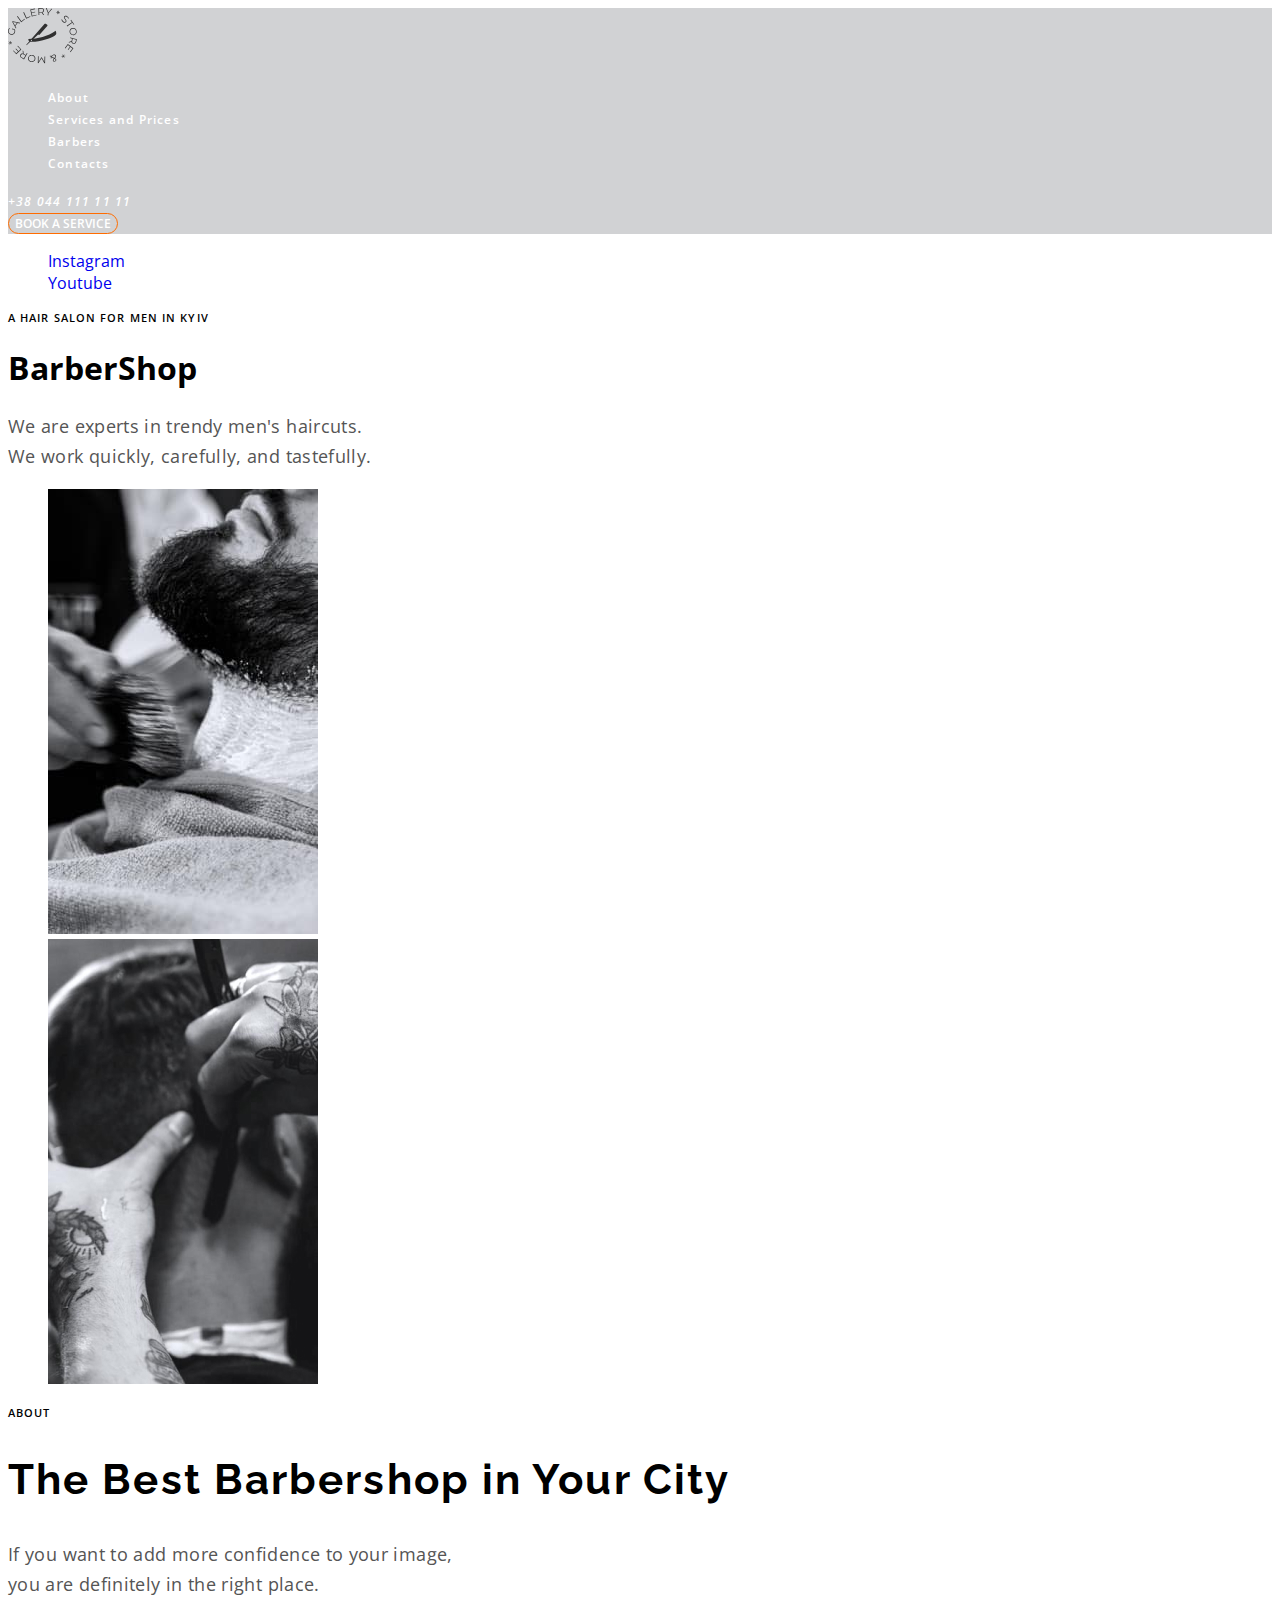
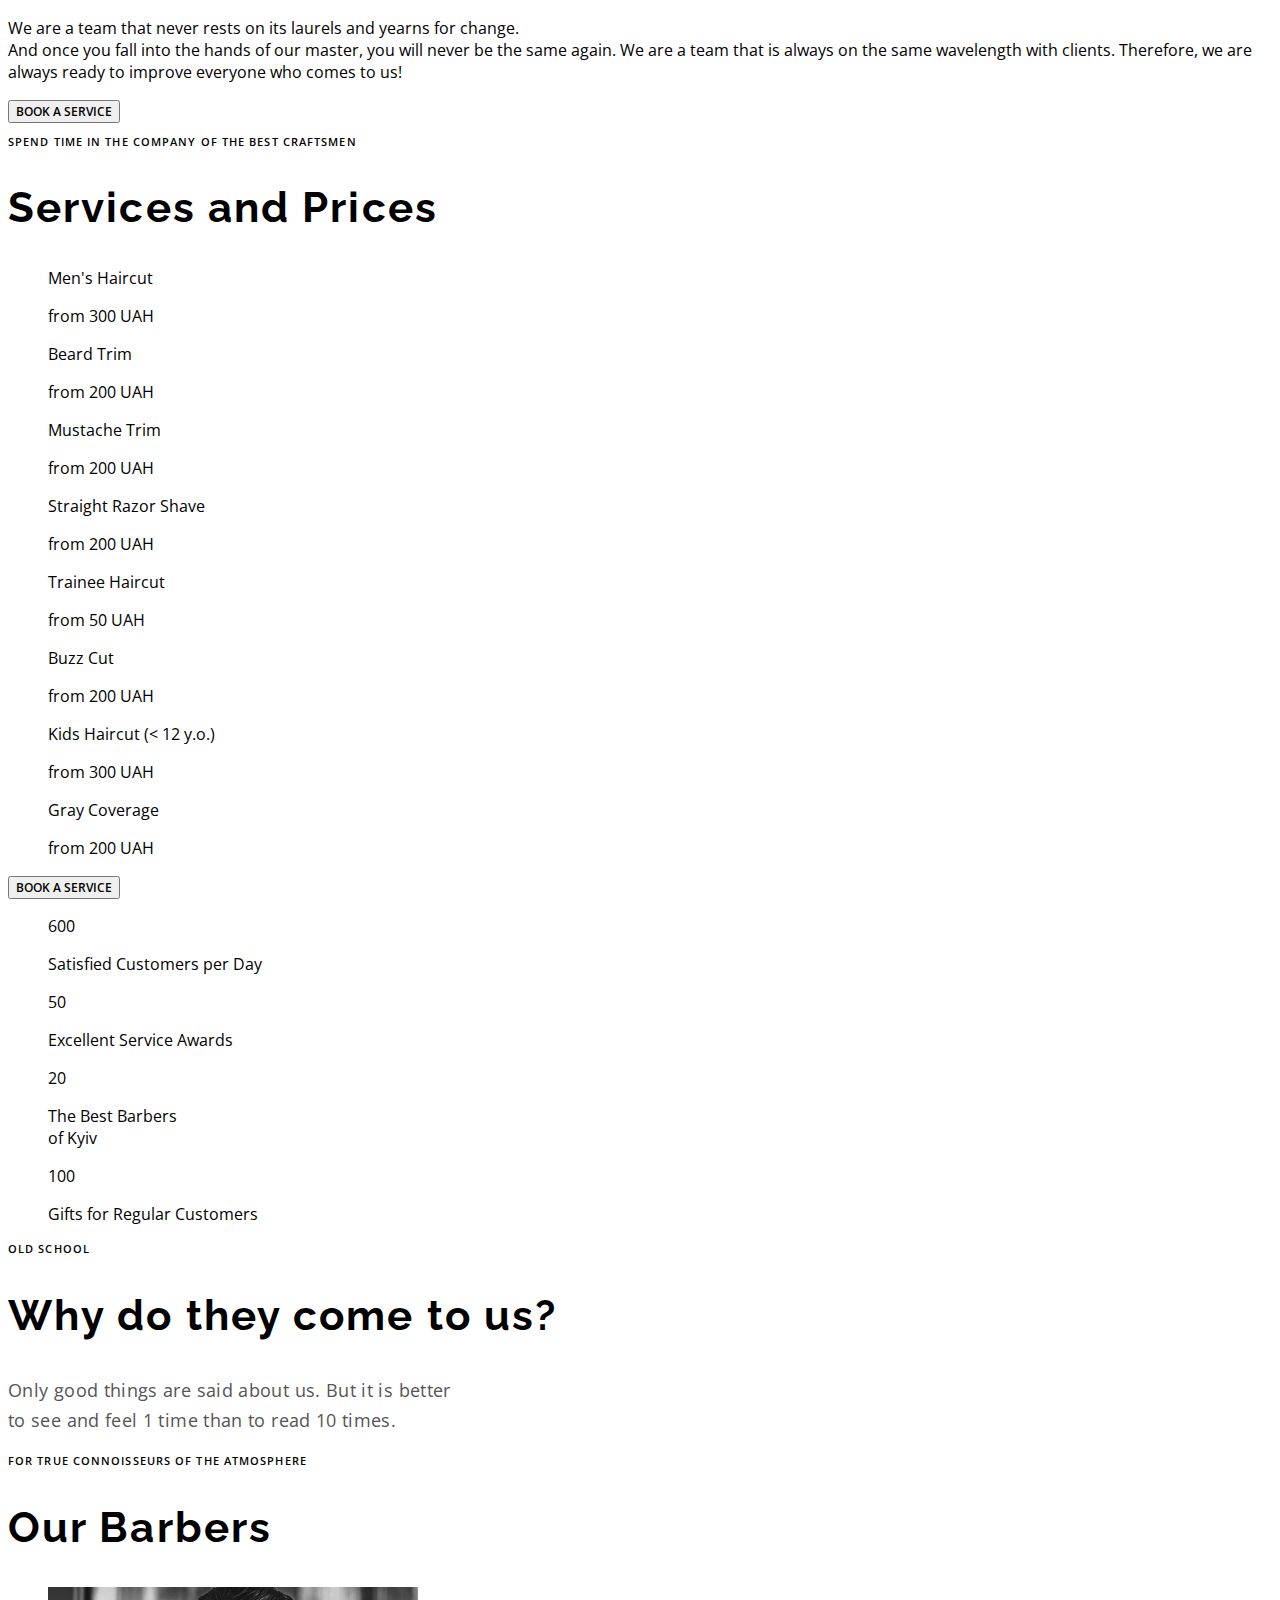
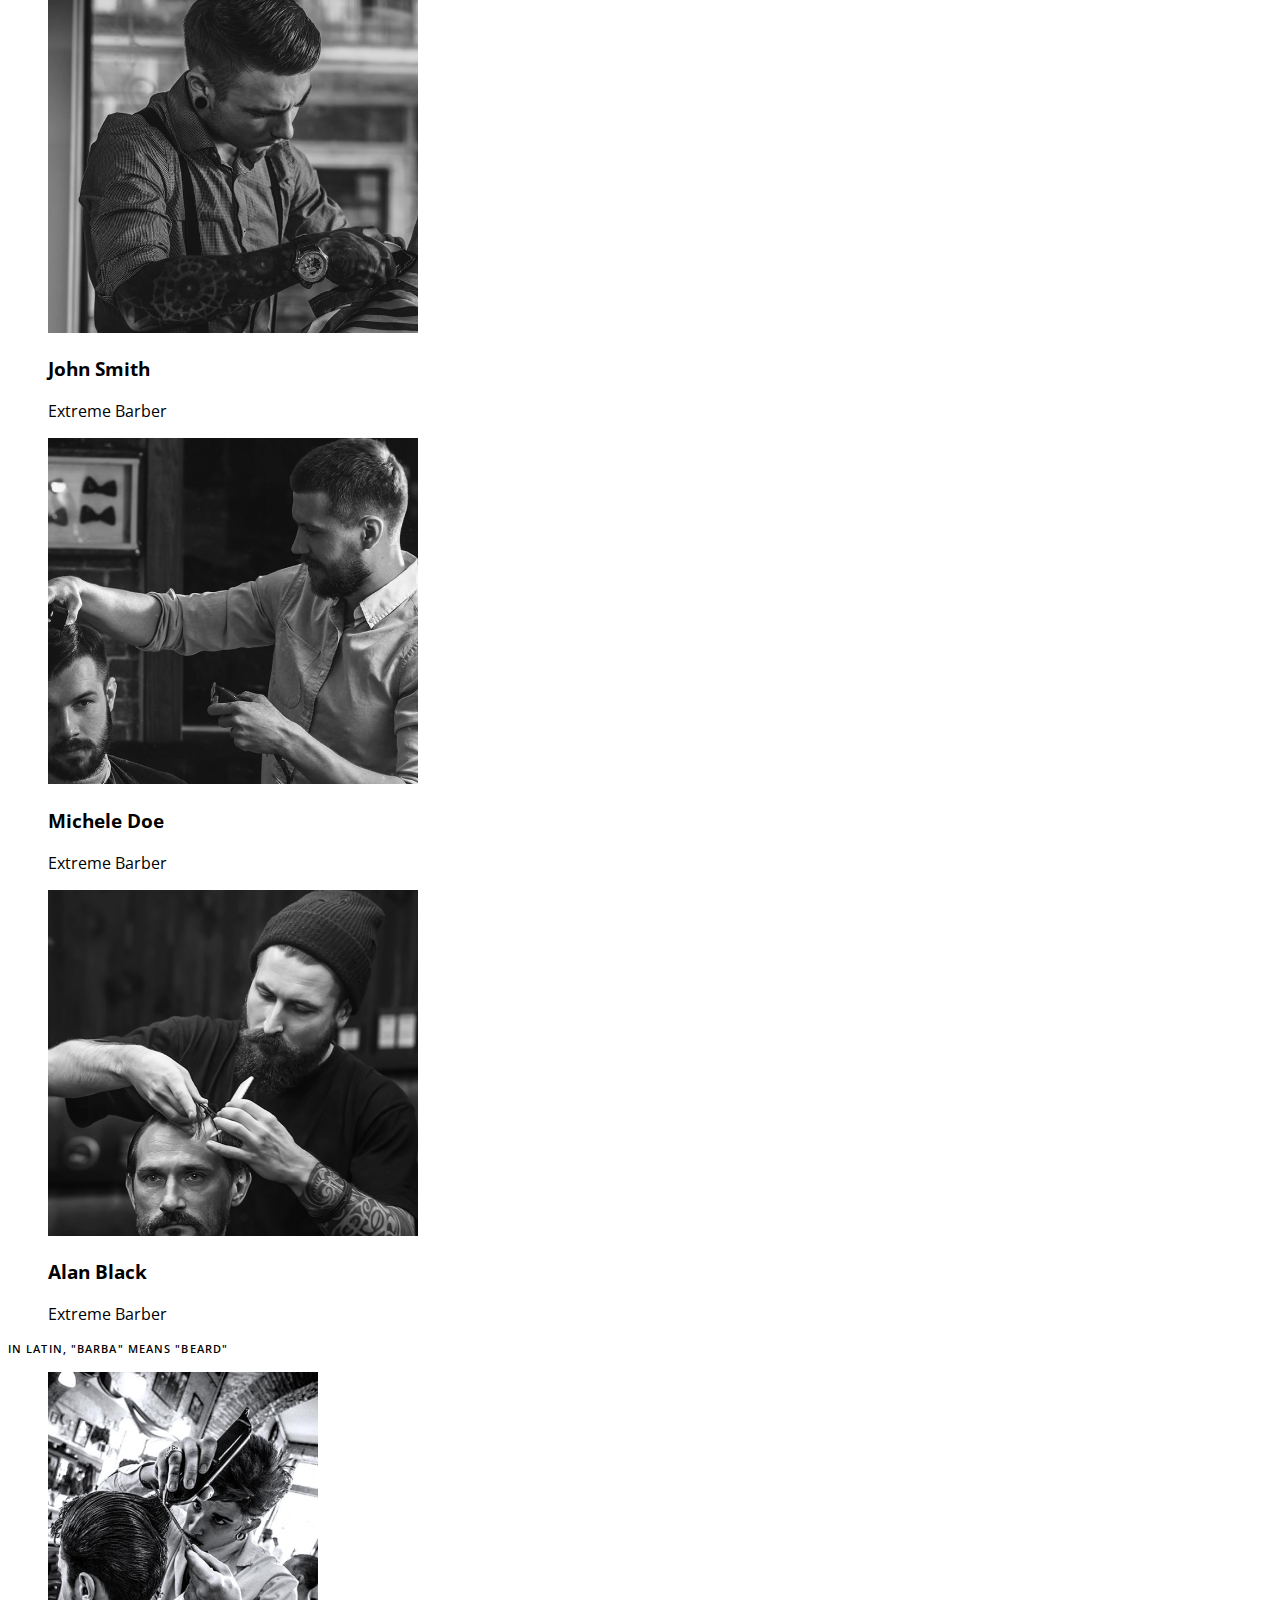
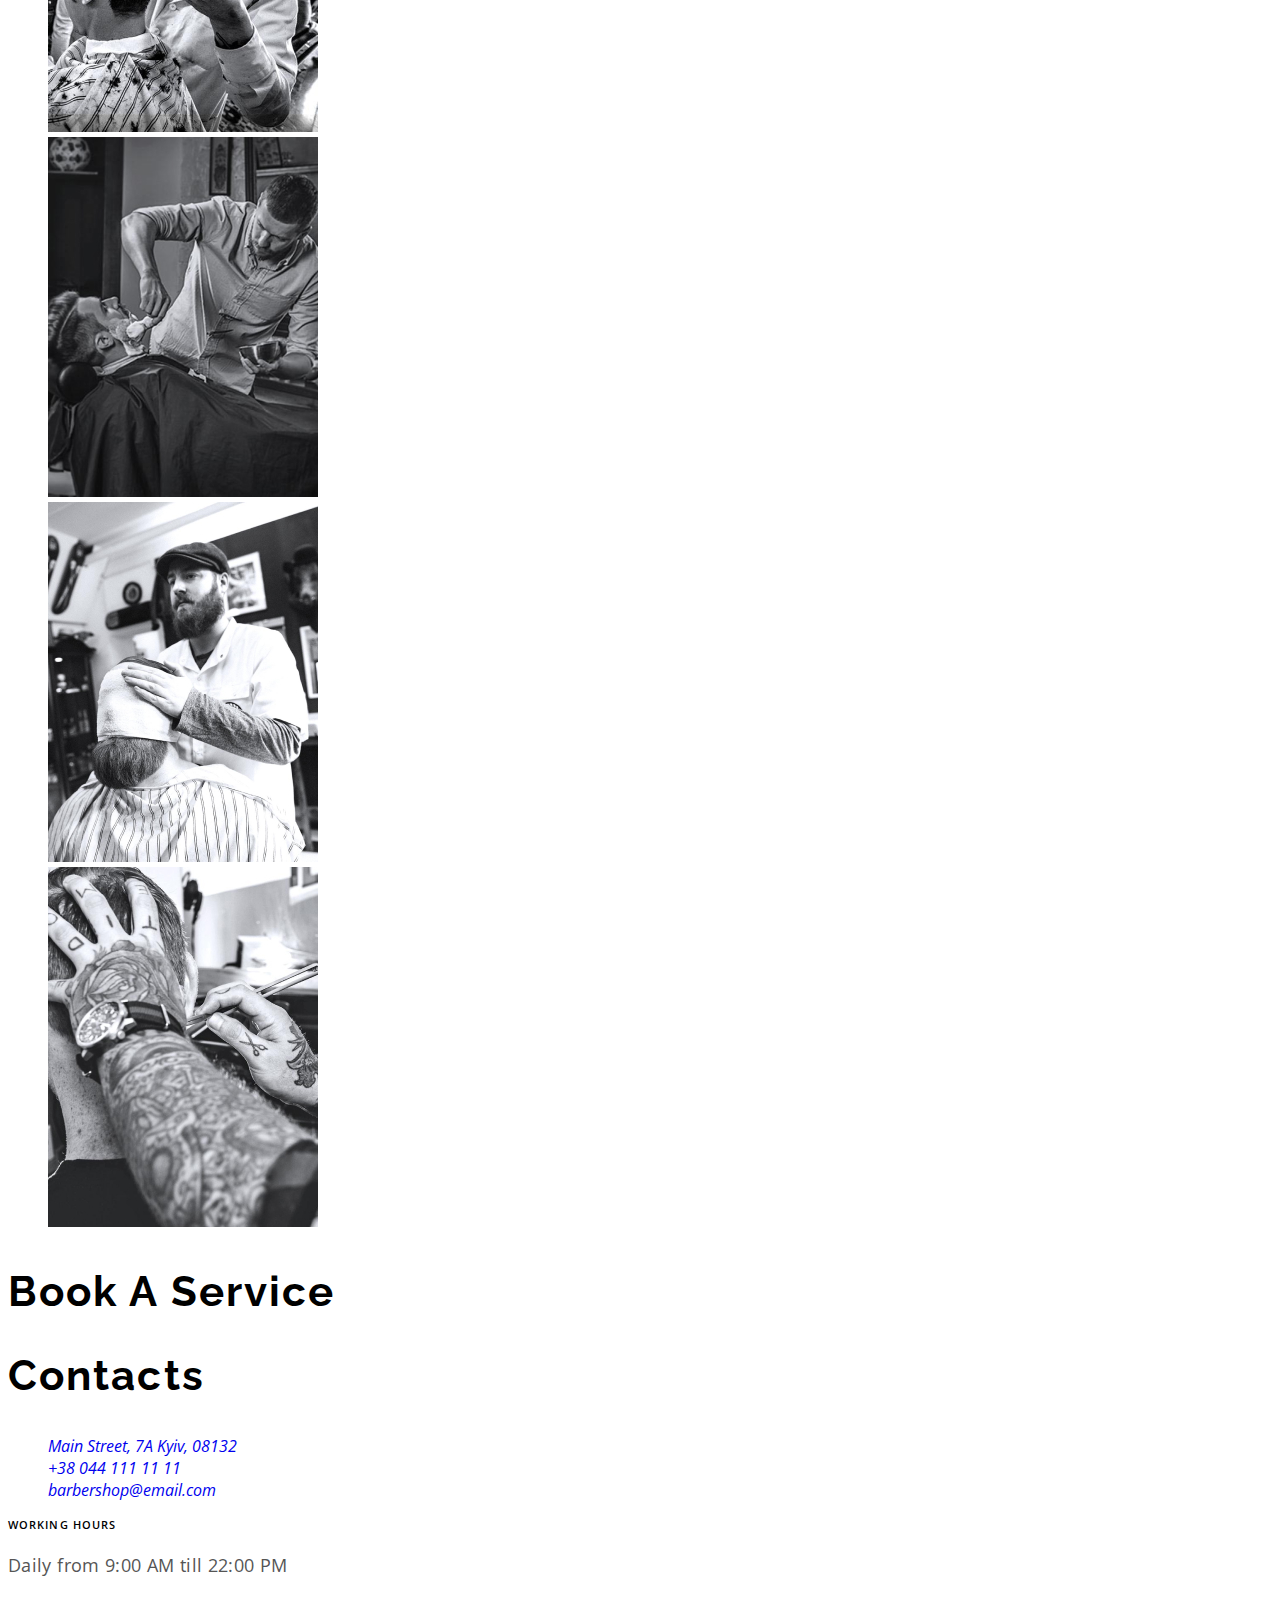
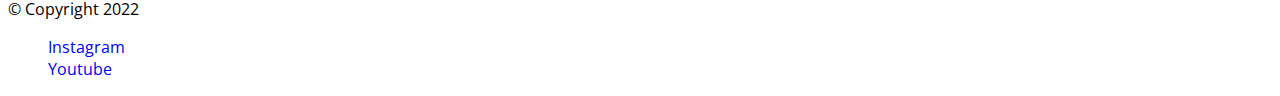
<file: index.html>
<!DOCTYPE html>
<html lang="en">
    <head>
        <meta charset="UTF-8" />
        <meta name="viewport" content="width=device-width, initial-scale=1.0" />
        <title>BarberShop</title>

        <!-- FONTS -->
        <link rel="preconnect" href="https://fonts.googleapis.com" />
        <link rel="preconnect" href="https://fonts.gstatic.com" crossorigin />
        <link href="https://fonts.googleapis.com/css2?family=Open+Sans:wght@400;600;700&family=Raleway:wght@700&display=swap" rel="stylesheet" />

        <!-- CSS -->
        <link rel="stylesheet" href="./css/styles.css" />
    </head>
    <body>
        <!-- HEADER -->
        <header class="header">
            <!-- Navigation Bar -->
            <nav class="header-navigation">
                <a class="header-logo" href="./index.html">
                    <img src="./images/logo.svg" alt="Logo" />
                </a>

                <ul class="header-list list">
                    <li class="header-item">
                        <a class="header-link link" href="">About</a>
                    </li>
                    <li class="header-item">
                        <a class="header-link link" href="">Services and Prices</a>
                    </li>
                    <li class="header-item">
                        <a class="header-link link" href="">Barbers</a>
                    </li>
                    <li class="header-item">
                        <a class="header-link link" href="">Contacts</a>
                    </li>
                </ul>
            </nav>

            <address class="header-address">
                <a class="header-address-link link" href="tel:+380441111111">+38 044 111 11 11</a>
            </address>
            <button class="header-button button" type="button">Book a Service</button>
        </header>

        <!-- MAIN -->
        <main>
            <!-- Hero Section -->
            <section class="hero">
                <ul class="hero-list list">
                    <li class="hero-item">
                        <a class="hero-link link" href="https://instagram.com" target="_blank" rel="noopener noreferrer">Instagram</a>
                    </li>
                    <li class="hero-item">
                        <a class="hero-link link" href="https://youtube.com" target="_blank" rel="noopener noreferrer">Youtube</a>
                    </li>
                </ul>

                <p class="hero-top-text top-text">A hair salon for men in Kyiv</p>
                <h1 class="hero-title">BarberShop</h1>
                <p class="hero-bottom-text bottom-text">
                    We are experts in trendy men's haircuts.
                    <br />
                    We work quickly, carefully, and tastefully.
                </p>
            </section>

            <!-- About Section -->
            <section class="about">
                <ul class="about-list list">
                    <li class="about-item">
                        <img src="./images/about-img-1.jpg" alt="about image 1" width="270" height="445" />
                    </li>
                    <li class="about-item">
                        <img src="./images/about-img-2.jpg" alt="about image 2" width="270" height="445" />
                    </li>
                </ul>
                <p class="about-top-text top-text">about</p>
                <h2 class="about-title section-title">The Best Barbershop in Your City</h2>
                <p class="about-bottom-text bottom-text">
                    If you want to add more confidence to your image,<br />
                    you are definitely in the right place.
                </p>

                <p class="about-text">
                    We are a team that never rests on its laurels and yearns for change.
                    <br />

                    And once you fall into the hands of our master, you will never be the same again. We are a team that is always on the same
                    wavelength with clients. Therefore, we are always ready to improve everyone who comes to us!
                </p>

                <button class="about-button button" type="button">Book a Service</button>
            </section>

            <!-- Services and Prices -->
            <section class="prices">
                <p class="prices-top-text top-text">Spend time in the company of the best craftsmen</p>
                <h2 class="prices-title section-title">Services and Prices</h2>

                <ul class="prices-list list">
                    <li class="prices-item">
                        <p class="prices-item-text">Men's Haircut</p>
                        <p class="prices-item-text">from 300 UAH</p>
                    </li>
                    <li class="prices-item">
                        <p class="prices-item-text">Beard Trim</p>
                        <p class="prices-item-text">from 200 UAH</p>
                    </li>
                    <li class="prices-item">
                        <p class="prices-item-text">Mustache Trim</p>
                        <p class="prices-item-text">from 200 UAH</p>
                    </li>
                    <li class="prices-item">
                        <p class="prices-item-text">Straight Razor Shave</p>
                        <p class="prices-item-text">from 200 UAH</p>
                    </li>
                </ul>

                <ul class="prices-list list">
                    <li class="prices-item">
                        <p class="prices-item-text">Trainee Haircut</p>
                        <p class="prices-item-text">from 50 UAH</p>
                    </li>
                    <li class="prices-item">
                        <p class="prices-item-text">Buzz Cut</p>
                        <p class="prices-item-text">from 200 UAH</p>
                    </li>
                    <li class="prices-item">
                        <p class="prices-item-text">Kids Haircut (&lt; 12 y.o.)</p>
                        <p class="prices-item-text">from 300 UAH</p>
                    </li>
                    <li class="prices-item">
                        <p class="prices-item-text">Gray Coverage</p>
                        <p class="prices-item-text">from 200 UAH</p>
                    </li>
                </ul>

                <button class="prices-button button" type="button">Book a Service</button>
            </section>

            <!-- Why us/benefits section -->
            <section class="benefits">
                <ul class="benefits-list list">
                    <li class="benefits-item">
                        <span class="benefits-item-count">600</span>
                        <p class="benefits-item-text">Satisfied Customers per Day</p>
                    </li>
                    <li class="benefits-item">
                        <span class="benefits-item-count">50</span>
                        <p class="benefits-item-text">Excellent Service Awards</p>
                    </li>
                    <li class="benefits-item">
                        <span class="benefits-item-count">20</span>
                        <p class="benefits-item-text">
                            The Best Barbers <br />
                            of Kyiv
                        </p>
                    </li>
                    <li class="benefits-item">
                        <span class="benefits-item-count">100</span>
                        <p class="benefits-item-text">Gifts for Regular Customers</p>
                    </li>
                </ul>
                <p class="benefits-top-text top-text">Old School</p>
                <h2 class="benefits-title section-title">Why do they come to us?</h2>
                <p class="benefits-bottom-text bottom-text">
                    Only good things are said about us. But it is better <br />to see and feel 1 time than to read 10 times.
                </p>
            </section>

            <!-- Barbers Section -->
            <section class="barbers">
                <p class="barbers-top-text top-text">for true connoisseurs of the atmosphere</p>
                <h2 class="barbers-title section-title">Our Barbers</h2>
                <ul class="barbers-list list">
                    <li class="barbers-item">
                        <img src="./images/barber-img-1.jpg" alt="barber image 1" width="370" height="346" />
                        <h3 class="barbers-item-title">John Smith</h3>
                        <p class="barbers-item-text">Extreme Barber</p>
                    </li>
                    <li class="barbers-item">
                        <img src="./images/barber-img-2.jpg" alt="barber image 2" width="370" height="346" />
                        <h3 class="barbers-item-title">Michele Doe</h3>
                        <p class="barbers-item-text">Extreme Barber</p>
                    </li>
                    <li class="barbers-item">
                        <img src="./images/barber-img-3.jpg" alt="barber image 3" width="370" height="346" />
                        <h3 class="barbers-item-title">Alan Black</h3>
                        <p class="barbers-item-text">Extreme Barber</p>
                    </li>
                </ul>
            </section>

            <!-- Portfolio Section -->
            <section class="portfolio">
                <p class="portfolio-top-text top-text">In Latin, "barba" means "beard"</p>
                <h2 hidden>Portfolio</h2>

                <ul class="portfolio-list list">
                    <li class="portfolio-item">
                        <img src="./images/portfolio-img-1.jpg" alt="portfolio image 1" width="270" height="360" />
                    </li>
                    <li class="portfolio-item">
                        <img src="./images/portfolio-img-2.jpg" alt="portfolio image 2" width="270" height="360" />
                    </li>
                    <li class="portfolio-item">
                        <img src="./images/portfolio-img-3.jpg" alt="portfolio image 3" width="270" height="360" />
                    </li>
                    <li class="portfolio-item">
                        <img src="./images/portfolio-img-4.jpg" alt="portfolio image 4" width="270" height="360" />
                    </li>
                </ul>
            </section>

            <!-- Booking Section -->
            <section class="booking">
                <h2 class="booking-title section-title">Book A Service</h2>
            </section>

            <!-- Contacts Section -->
            <section class="contacts">
                <h2 class="contacts-title section-title">Contacts</h2>
                <address class="contacts-address">
                    <ul class="contacts-list list">
                        <li class="contacts-item">
                            <a class="contacts-link link" href="https://goo.gl/maps/FisEgaamXhV5WUBU8" target="_blank" rel="noopener noreferrer"
                                >Main Street, 7A Kyiv, 08132</a
                            >
                        </li>
                        <li class="contacts-item">
                            <a class="contacts-link link" href="tel:+380441111111" target="_blank" rel="noopener noreferrer">+38 044 111 11 11</a>
                        </li>
                        <li class="contacts-item">
                            <a class="contacts-link link" href="mailto:barbershop@email.com" target="_blank" rel="noopener noreferrer"
                                >barbershop@email.com</a
                            >
                        </li>
                    </ul>
                </address>
                <p class="contacts-top-text top-text">working hours</p>
                <p class="contacts-bottom-text bottom-text">Daily from 9:00 AM till 22:00 PM</p>
            </section>
        </main>

        <!-- FOOTER -->
        <footer class="footer">
            <p class="footer-copyright">&copy; Copyright 2022</p>

            <ul class="footer-list list">
                <li class="footer-item">
                    <a class="footer-link link" href="https://instagram.com" target="_blank" rel="noopener noreferrer">Instagram</a>
                </li>
                <li class="footer-item">
                    <a class="footer-link link" href="https://youtube.com" target="_blank" rel="noopener noreferrer">Youtube</a>
                </li>
            </ul>
        </footer>
    </body>
</html>
</file>
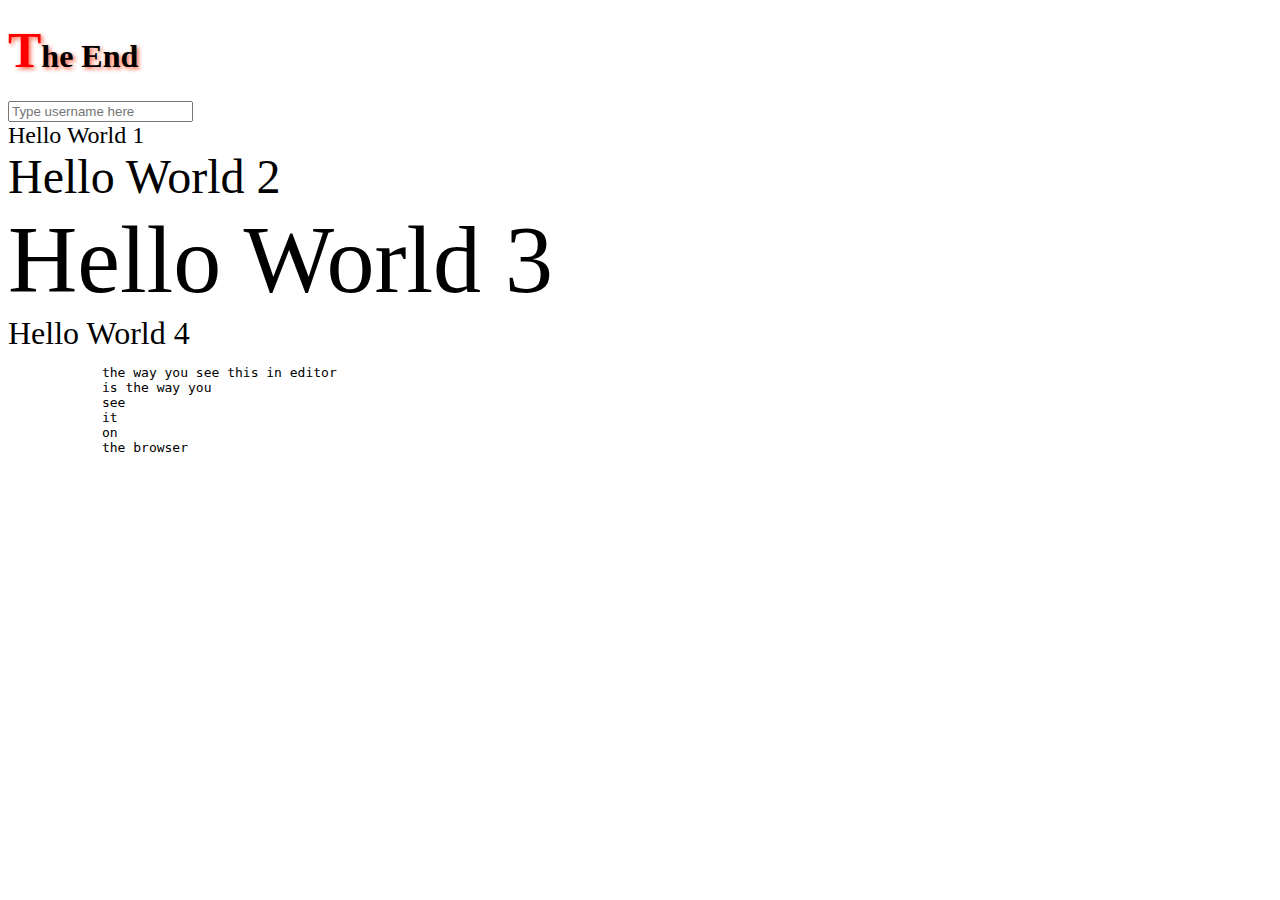
<file: index2.html>
<!DOCTYPE html>
<html lang="en">
    <head>
        <meta charset="UTF-8" />
        <meta name="viewport" content="width=device-width, initial-scale=1.0" />
        <title>Typography</title>
        <link rel="stylesheet" href="./style2.css" />
    </head>
    <body>
        <!-- 
            Pseudo class - targetting the state of an element (like when you hover, or when you focus)
            pseudo elements - targetting a part of an element
         -->

        <h1>The End</h1>

        <input type="text" placeholder="Type username here" />

        <div class="parent">
            Hello World 1
            <div class="first-child">
                Hello World 2
                <div class="second-child">
                    Hello World 3
                    <div class="third-child">Hello World 4</div>
                </div>
            </div>
        </div>
        <pre>
            the way you see this in editor
            is the way you 
            see
            it
            on 
            the browser
        </pre>
    </body>
</html>
</file>
<file: css/styles.css>
:root {
    --primary-text-color: #555555;
    --primary-white-color: #fff;
    --primary-orange-color: #ff6c00;
    --primary-black-color: #303030;
    --primary-gray-color: #9da4bd;
    --toptext-gray-color: rgba(157, 164, 189, 0.6);
    --primary-background-color: rgba(25, 28, 38, 0.2);
    --secondary-background-color: #f7f7f7;
}

body {
    font-family: "Open Sans", sans-serif;
}

/* General Styles */
.list {
    list-style: none;
}

.link {
    text-decoration: none;
}

.top-text {
    font-size: 11px;
    font-weight: 600;
    letter-spacing: 1.1px;
    text-transform: uppercase;
}

.bottom-text {
    color: var(--primary-text-color);
    font-size: 18px;
    font-weight: 400;
    line-height: 30px;
    letter-spacing: 0.36px;
}

.button {
    font-family: inherit;
    font-size: 12px;
    font-weight: 600;
    text-transform: uppercase;
    cursor: pointer;
}

.section-title {
    font-family: "Raleway", "sans-serif";
    font-size: 42px;
    font-weight: 700;
    line-height: normal;
    letter-spacing: 2.1px;
}
/* End of General Styles */

/* HEADER SECTION */
.header {
    background-color: var(--primary-background-color);
}

.header-link {
    color: var(--primary-white-color);
    font-size: 12px;
    font-weight: 600;
    letter-spacing: 1.2px;
}

.header-link:hover {
    color: var(--primary-orange-color);
}

.header-address {
    color: var(--primary-white-color);
}

.header-address-link {
    color: inherit;
    font-size: 12px;
    font-weight: 600;
    letter-spacing: 1.2px;
    text-transform: uppercase;
}

.header-button {
    color: var(--primary-white-color);
    background-color: transparent;
    /* border: thickness pattern color*/
    border: 1px solid var(--primary-orange-color);
    border-radius: 25px;
}
/* END OF HEADER SECTION */

/* HERO SECTION  */

/* END OF HERO SECTION */

/* ABOUT SECTION */

/* END OF ABOUT SECTION */

/* SERVICES AND PRICES SECTION */

/* END OF SERVICES AND PRICES SECTION */

/* WHY US SECTION / BENEFITS */

/* END OF WHY US */

/* BARBERS SECTION */

/* END OF BARBERS SECTION */

/* FOOTER */

/* END OF FOOTER */
</file>
<file: style2.css>
h1 {
    text-shadow: 2px 2px 4px tomato;
}

h1::first-letter {
    font-size: 50px;
    color: red;
}

::selection {
    background-color: tomato;
}

input:focus {
    background-color: yellow;
}

/* 
    default font size is 16px  
    rem =  inherits the root (defult of the browser)
    em = inherits the parent
*/

.parent {
    font-size: 24px;
}

.first-child {
    font-size: 2em;
    /* 48px */
}

.second-child {
    font-size: 2em;
    /* 96px */
}

.third-child {
    font-size: 2rem;
    /* 192 */
}
</file>
